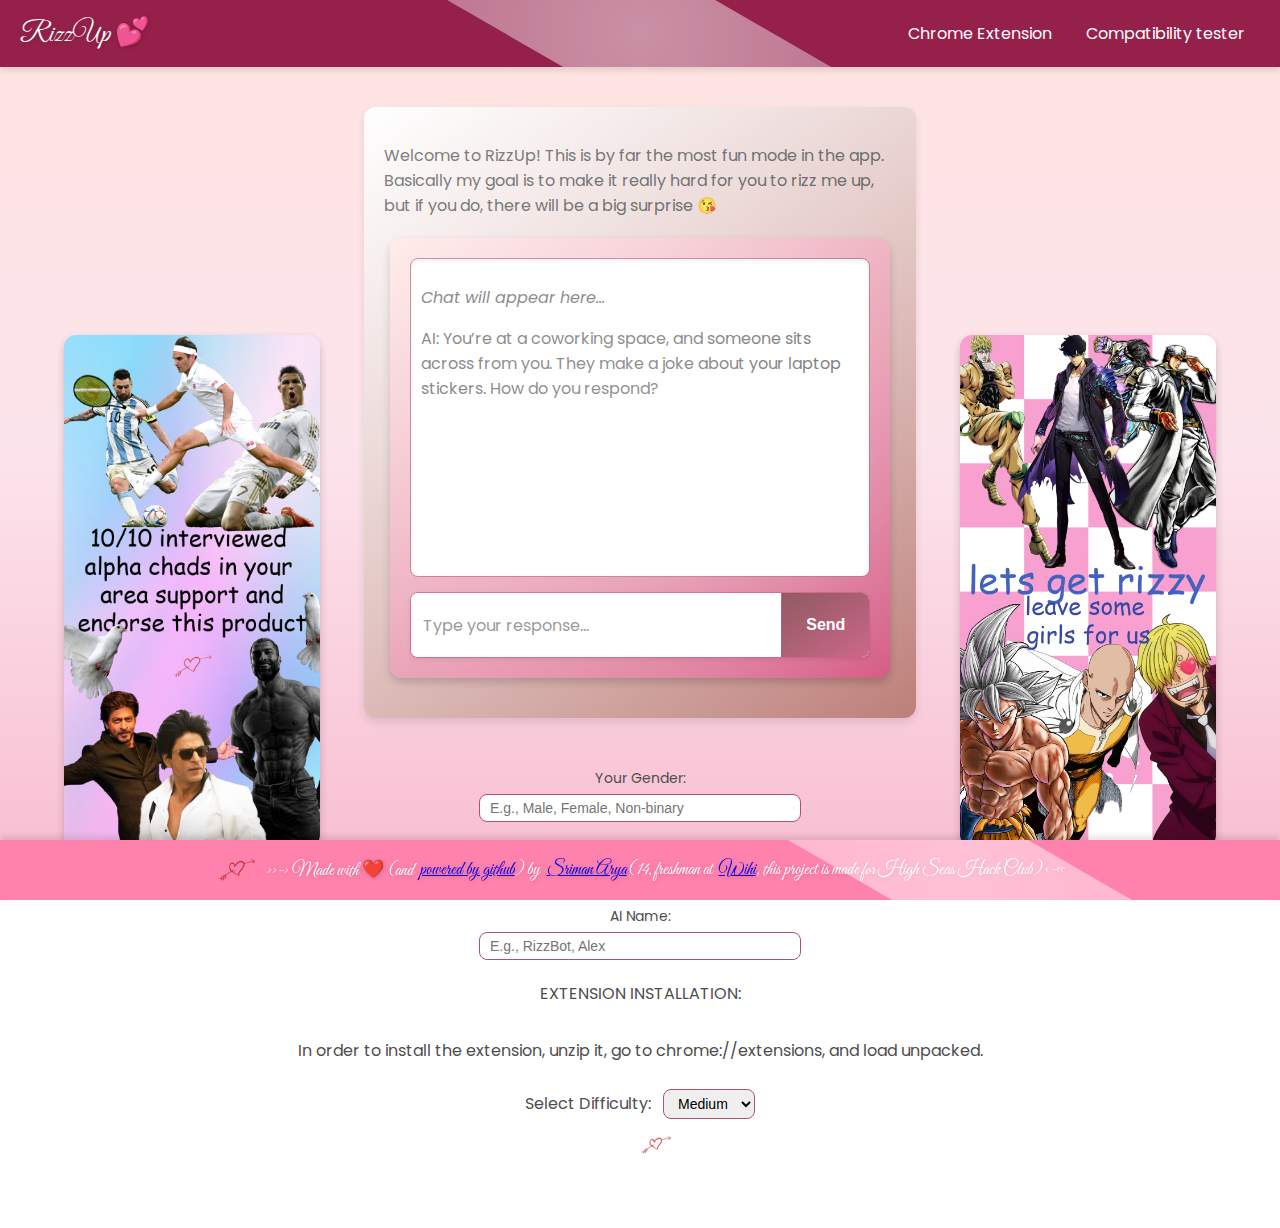
<file: index.html>
<!DOCTYPE html>
<html lang="en">
<head>
    <meta charset="UTF-8">
    <meta name="viewport" content="width=device-width, initial-scale=1.0">
    <link rel="icon" type="image/x-icon" href="arrowfav.ico">
    <title>RizzUp</title>
    <link rel="stylesheet" href="style.css">
</head>
<body>
    <header>
        <nav class="navbar">
            <a href="index.html" class="logo">RizzUp 💕</a>
            <div class="nav-links">
                <a href="extension.zip", download>Chrome Extension</a>
                <a href="ct.html">Compatibility tester</a>
            </div>
        </nav>
    </header>
    <img src="poster1v2.png" alt="Left Banner" class="banner left-banner">
    <img src="poster2.png" alt="Right Banner" class="banner right-banner">
    <div class="container">
        <div class="description">
            <p>Welcome to RizzUp! This is by far the most fun mode in the app. Basically my goal is to make it really hard for you to rizz me up, but if you do, there will be a big surprise 😘</p>
        </div>
        <div class="banner-container">
        </div>
        <div class="chat-box">
            <div id="chat-messages" class="chat-messages">
                <!-- Placeholder for messages -->
                <p><em>Chat will appear here...</em></p>
            </div>
            <div class="chat-input">
                <input id="chat-input" type="text" placeholder="Type your response..." />
                <button id="send-button">Send</button>
            </div>
        </div>
    </div>
    <div class="customization-panel">
        <label for="userGender">Your Gender:</label>
        <input type="text" id="userGender" placeholder="E.g., Male, Female, Non-binary">
        
        <label for="aiGender">AI Gender:</label>
        <input type="text" id="aiGender" placeholder="E.g., Male, Female, Non-binary">
        
        <label for="aiName">AI Name:</label>
        <input type="text" id="aiName" placeholder="E.g., RizzBot, Alex">
        <p> EXTENSION INSTALLATION: </p>
        <p>In order to install the extension, unzip it, go to chrome://extensions, and load unpacked.</p>
    </div>
    
    <div class="difficulty-selector">
        <label for="difficulty">Select Difficulty:</label>
        <select id="difficulty">
            <option value="easy">Easy</option>
            <option value="medium" selected>Medium</option>
            <option value="hard">Hard</option>
        </select>
    </div>
    <img src="arrowfav.ico" style="margin-left:50vw">
    <script type="module" src="script.js"></script>
    <script src="https://code.jquery.com/jquery-3.6.0.min.js"></script>
</body>
<footer class="footer">
    <div class="footer-content">
        <img src="arrowfav.png" alt="Love Icon" />
        >>-> Made with ❤️ (and &nbsp;<a href="https://github.com/TheSman122333">powered by github</a>) by &nbsp; <a href="https://www.linkedin.com/in/treeman33/">Sriman Arya</a> (14, freshman at &nbsp; <a href="https://wihi.org">Wihi</a>, this project is made for High Seas Hack Club) <-<<
    </div>
</footer>
</html>
</file>
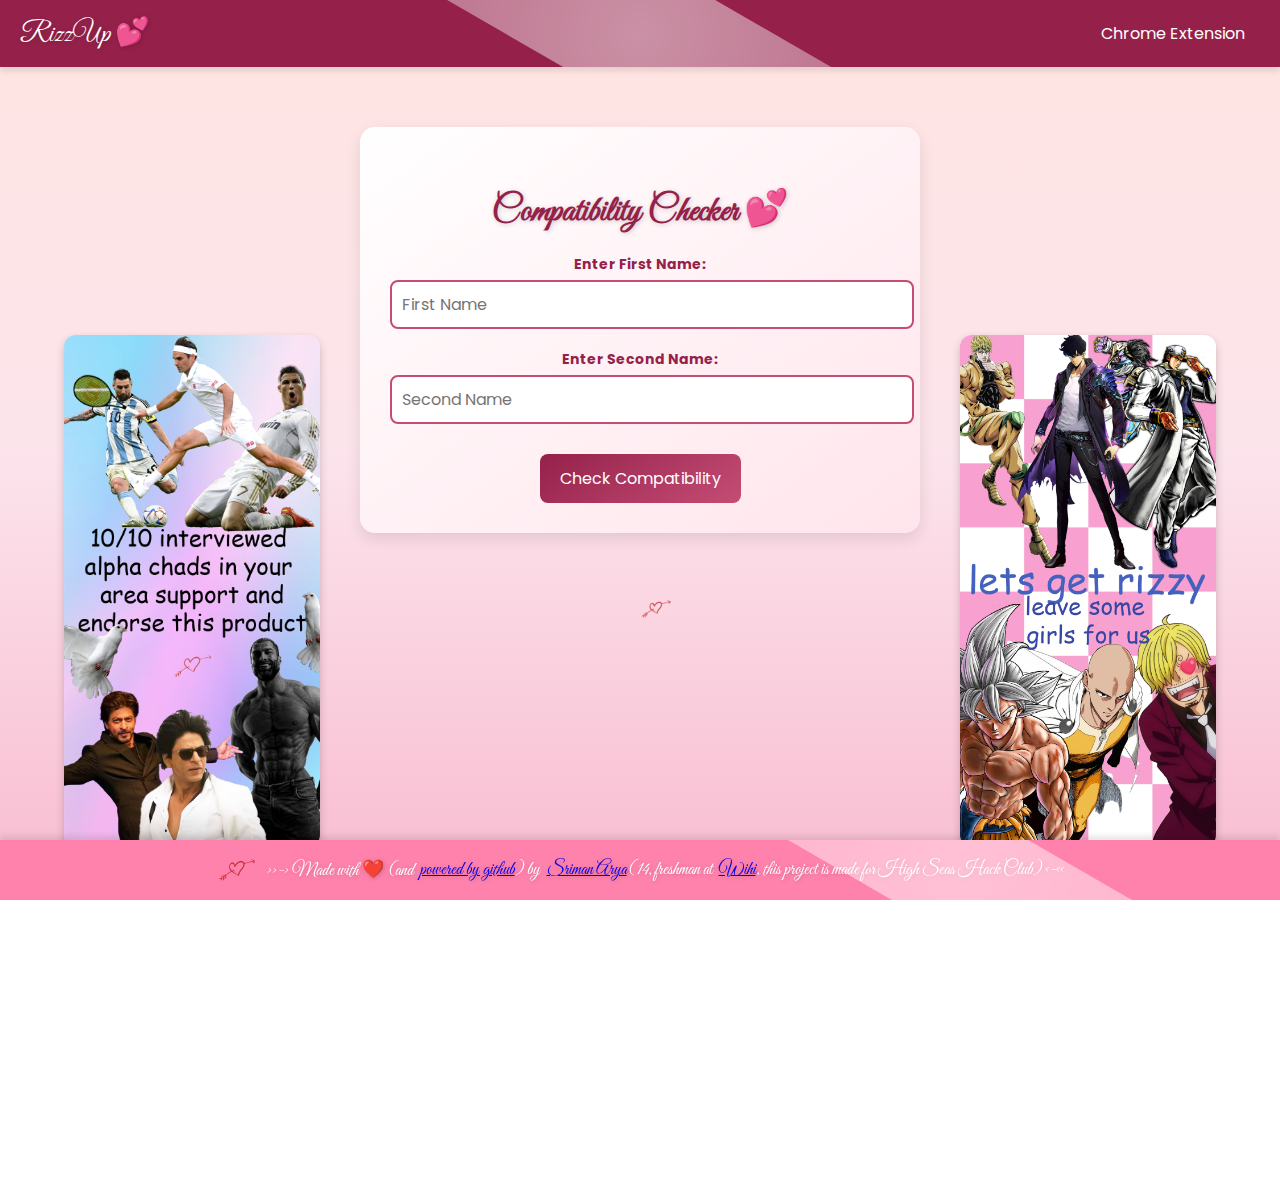
<file: ct.html>
<!DOCTYPE html>
<html lang="en">
<head>
    <meta charset="UTF-8">
    <meta name="viewport" content="width=device-width, initial-scale=1.0">
    <link rel="icon" type="image/x-icon" href="arrowfav.ico">
    <title>RizzUp</title>
    <link rel="stylesheet" href="stylect.css">
</head>
<body>
    <header>
        <nav class="navbar">
            <a href="index.html" class="logo">RizzUp 💕</a>
            <div class="nav-links">
                <a href="extension.zip" download="extension.zip">Chrome Extension</a>
            </div>
        </nav>
    </header>
    <img src="poster1v2.png" alt="Left Banner" class="banner left-banner">
    <img src="poster2.png" alt="Right Banner" class="banner right-banner">
    <div class="compatibility-test">
        <h2>Compatibility Checker 💕</h2>
        <form id="name-compatibility-form" onsubmit="handleFormSubmit(event)">
            <div class="input-group">
                <label for="name1">Enter First Name:</label>
                <input type="text" id="name1" name="name1" placeholder="First Name" required>
            </div>
            <div class="input-group">
                <label for="name2">Enter Second Name:</label>
                <input type="text" id="name2" name="name2" placeholder="Second Name" required>
            </div>
            <button type="submit" class="check-button">Check Compatibility</button>
        </form>
        <div id="compatibility-result" class="compatibility-result"></div>
    </div>

    <script>
        function handleFormSubmit(event) {
            event.preventDefault(); // Prevent form submission
            checkCompatibility();  // Call the compatibility checker
        }

        function checkCompatibility() {
            const name1 = document.getElementById('name1').value.trim();
            const name2 = document.getElementById('name2').value.trim();
            const resultDiv = document.getElementById('compatibility-result');

            if (name1 === '' || name2 === '') {
                resultDiv.textContent = 'Please enter both names!';
                resultDiv.classList.add('show');
                return;
            }

            // Calculate compatibility score (random percentage for now)
            const compatibilityScore = Math.floor(Math.random() * 101);
            resultDiv.textContent = `${name1} and ${name2}'s compatibility is ${compatibilityScore}%! 💖`;
            resultDiv.classList.add('show');
        }
    </script>
    <img src="arrowfav.ico" style="margin-left:50vw">

    <script src="https://code.jquery.com/jquery-3.6.0.min.js"></script>
</body>
<footer class="footer">
    <div class="footer-content">
        <img src="arrowfav.png" alt="Love Icon" />
        >>-> Made with ❤️ (and &nbsp;<a href="https://github.com/TheSman122333">powered by github</a>) by &nbsp; 
        <a href="https://www.linkedin.com/in/treeman33/">Sriman Arya</a> 
        (14, freshman at &nbsp;<a href="https://wihi.org">Wihi</a>, this project is made for High Seas Hack Club) <-<<
    </div>
</footer>
</html>
</file>
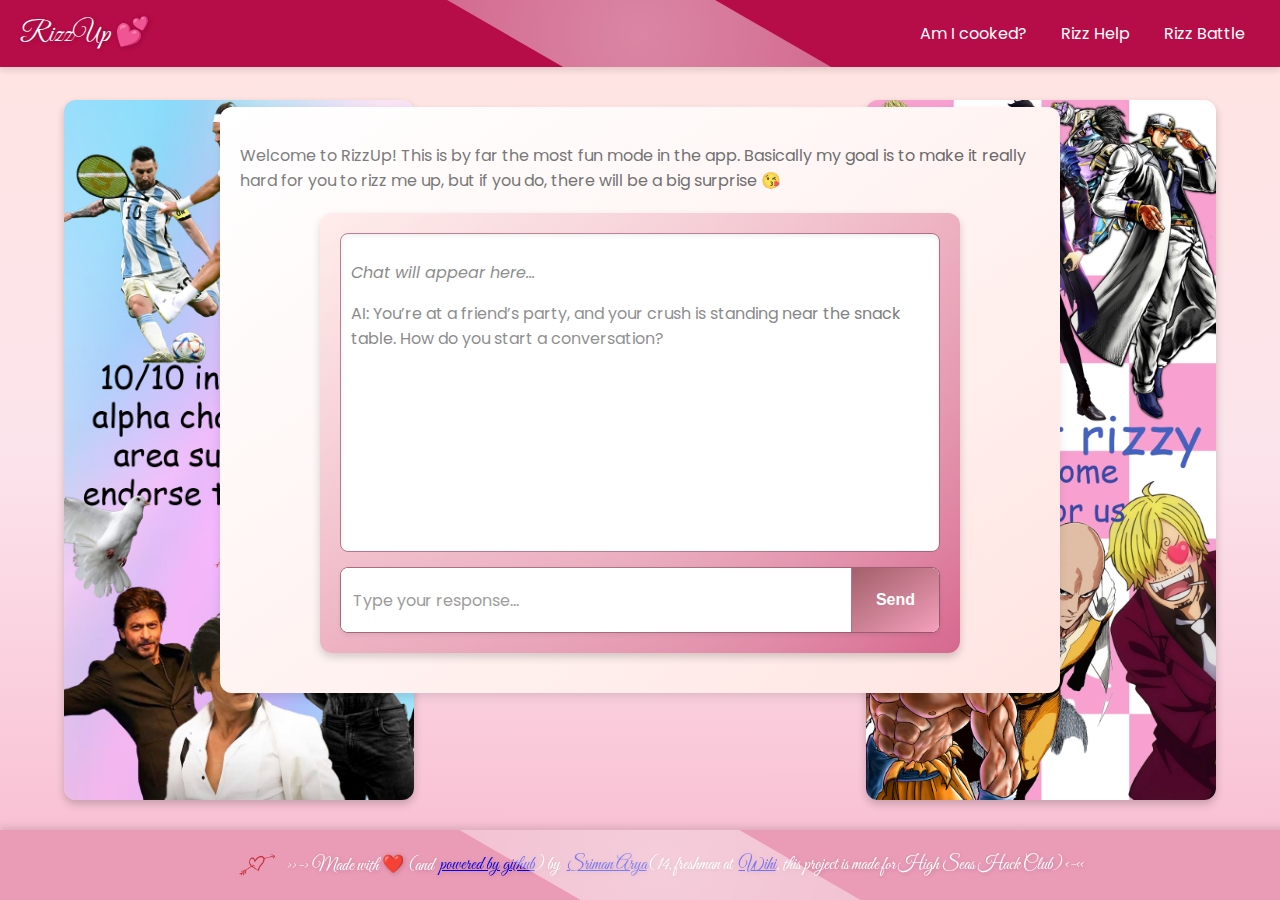
<file: rizzbattle.html>
<!DOCTYPE html>
<html lang="en">
<head>
    <meta charset="UTF-8">
    <meta name="viewport" content="width=device-width, initial-scale=1.0">
    <link rel="icon" type="image/x-icon" href="arrowfav.ico">
    <title>RizzUp</title>
    <link rel="stylesheet" href="rizzbattle.css">
</head>
<body>
    <header>
        <nav class="navbar">
            <a href="index.html" class="logo">RizzUp 💕</a>
            <div class="nav-links">
                <a href="amicooked.html">Am I cooked?</a>
                <a href="rizzhelp.html">Rizz Help</a>
                <a href="rizzbattle.html">Rizz Battle</a>
            </div>
        </nav>
    </header>
    <img src="poster1v2.png" alt="Left Banner" class="banner left-banner" style="width:350px">
    <img src="poster2.png" alt="Right Banner" class="banner right-banner" style="width:350px">
    <div class="container">
        <div class="description">
            <p>Welcome to RizzUp! This is by far the most fun mode in the app. Basically my goal is to make it really hard for you to rizz me up, but if you do, there will be a big surprise 😘</p>
        </div>
        <div class="banner-container">
        </div>
        <div class="chat-box">
            <div id="chat-messages" class="chat-messages">
                <!-- Placeholder for messages -->
                <p><em>Chat will appear here...</em></p>
            </div>
            <div class="chat-input">
                <input id="chat-input" type="text" placeholder="Type your response..." />
                <button id="send-button">Send</button>
            </div>
        </div>
    </div>
    <script type="module" src="rizzbattle.js"></script>
</body>
<footer class="footer">
    <div class="footer-content">
        <img src="arrowfav.png" alt="Love Icon" />
        >>-> Made with ❤️ (and &nbsp;<a href="https://github.com/TheSman122333">powered by github</a>) by &nbsp; <a href="https://www.linkedin.com/in/treeman33/">Sriman Arya</a> (14, freshman at &nbsp; <a href="https://wihi.org">Wihi</a>, this project is made for High Seas Hack Club) <-<<
    </div>
</footer>
</html>
</file>
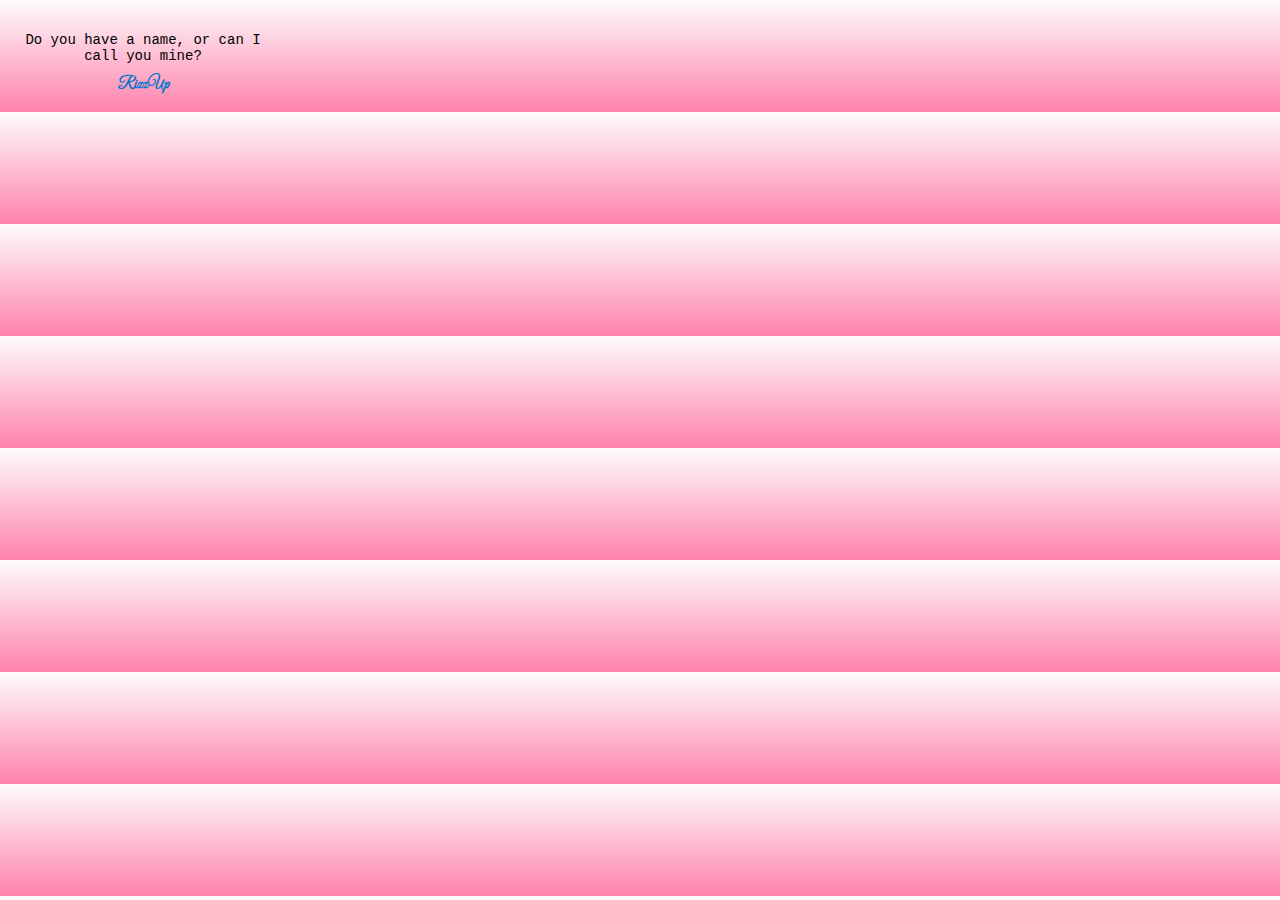
<file: extension/popup.html>
<!DOCTYPE html>
<html lang="en">
<head>
  <meta charset="UTF-8">
  <meta name="viewport" content="width=device-width, initial-scale=1.0">
  <title>Pick Up Line</title>
  <link rel="stylesheet" href="styles.css">
</head>
<body>
  <div id="content">
    <p id="pickup-line"></p>
    <a id="rizz-link" href="https://thesman122333.github.io/rizzup" target="_blank">RizzUp</a>
  </div>
  <script src="popup.js"></script>
</body>
</html>
</file>
<file: style.css>
/* Global Styles */
@import url('https://fonts.googleapis.com/css2?family=Great+Vibes&family=Poppins:wght@300;400&display=swap');


html, body {
    font-family: 'Poppins', sans-serif;
    margin: 0;
    padding: 0;
    height: 110%; /* Ensures the body spans the entire viewport height */
    background: linear-gradient(180deg, #ffe4e1, #fce4ec, #f8bbd0);
    background-size: cover; /* Ensures the gradient fills the screen */
    background-attachment: fixed; /* Keeps the background fixed while scrolling */
    color: #4d4d4d; /* Softer text tone */
    overflow-x: hidden; /* Prevent horizontal scrolling */
    position: relative; /* Required for the pseudo-element positioning */
    z-index: 0; /* Keep body content below the overlay */
    min-height: 126vh;
    padding-bottom: 60px; /* Matches the footer height */
    box-sizing: border-box; /* Ensure padding calculation doesn't break layout */
}
/* Navbar */
.navbar {
    display: flex;
    justify-content: space-between;
    align-items: center;
    padding: 15px 20px;
    background-color: #95214a;
    box-shadow: 0 4px 6px rgba(0, 0, 0, 0.1);
    position: relative;
    overflow: hidden;
}

p{
    left: 50%;
    right: 50%
}

.navbar:before {
    content: '';
    position: absolute;
    top: -50%;
    left: -50%;
    width: 200%;
    height: 200%;
    background: radial-gradient(circle, rgba(255, 255, 255, 0.5) 0%, rgba(255, 255, 255, 0) 70%);
    transform: rotate(30deg);
    animation: glare 6s linear infinite;
    pointer-events: none;
}

.navbar .logo {
    font-family: 'Great Vibes', cursive;
    font-size: 28px;
    color: #fff;
    text-decoration: none;
    text-shadow: 1px 1px 5px rgba(0, 0, 0, 0.2);
}

.navbar .nav-links a {
    margin: 0 15px;
    font-size: 16px;
    color: #fff;
    text-decoration: none;
    transition: color 0.3s, transform 0.3s;
    font-family: 'Poppins', sans-serif;
}

.navbar .nav-links a:hover {
    transform: scale(1.1);
    background-color: #ffffff;
    color: #95214a;
    transition: transform 0.3s ease, background-color 0.3s ease, color 0.3s ease;
}


/* Container and Content */
.container {
    width: 40%;
    margin: 40px auto;
    padding: 20px;
    background: linear-gradient(145deg, #fff, #bd7f79);
    border-radius: 12px;
    box-shadow: 0 4px 10px rgba(0, 0, 0, 0.1);
    position: relative;
    overflow: hidden;
}

.container:after {
    content: '';
    position: absolute;
    top: 0;
    left: 0;
    width: 100%;
    height: 100%;
    background: linear-gradient(145deg, rgba(255, 255, 255, 0.3), rgba(255, 255, 255, 0));
    pointer-events: none;
}

/* Chat Box */
.chat-box {
    margin: 20px auto;
    background: linear-gradient(145deg, #ffe4e1, #cf4474);
    border-radius: 12px;
    padding: 20px;
    width: 90%;
    max-width: 600px;
    height: 400px;
    display: flex;
    flex-direction: column;
    justify-content: space-between;
    box-shadow: 0 4px 8px rgba(0, 0, 0, 0.2);
    position: relative;
    overflow: hidden;
}

/* Chat Messages */
.chat-messages {
    overflow-y: auto;
    flex-grow: 1;
    margin-bottom: 15px;
    padding: 10px;
    background: #fff;
    border-radius: 8px;
    border: 1px solid #a95572;
    box-shadow: inset 0 2px 4px rgba(0, 0, 0, 0.1);
    font-family: 'Poppins', sans-serif;
    max-height: 300px; /* Limit the height */
}

/* Chat Input Area */
.chat-input {
    display: flex;
    border: 1px solid #c4406e;
    border-radius: 8px;
    overflow: hidden;
    background: #fff;
    box-shadow: 0 2px 4px rgba(0, 0, 0, 0.1);
}

/* Input Field */
.chat-input input {
    flex-grow: 1;
    padding: 12px;
    border: none; /* Remove default border */
    outline: none; /* Remove outline for cleaner look */
    font-size: 16px;
    color: #4d4d4d;
    border-right: 1px solid #9a3859; /* Divider between input and button */
    font-family: 'Poppins', sans-serif;
    height: 40px; /* Fixed height for input box */
    resize: none; /* Prevent resizing */
}

/* Send Button */
.chat-input button {
    background: linear-gradient(145deg, #6f2530, #c44d75);
    color: #fff;
    border: none;
    padding: 12px 24px;
    font-size: 16px;
    font-weight: bold;
    cursor: pointer;
    transition: background 0.3s ease, transform 0.2s;
    display: flex;
    align-items: center;
    justify-content: center;
    text-align: center;
    line-height: 1; /* Ensures text is vertically centered */
    white-space: nowrap; /* Prevents text from wrapping */
    min-width: 0; /* Ensures the button can shrink without constraints */
}

.chat-input button:hover {
    background: linear-gradient(145deg, #bc496f, #ffbfc9);
    transform: scale(1.05);
}

/* Chat Box Glare Effect */
.chat-box:before {
    content: '';
    position: absolute;
    top: -50%;
    left: -50%;
    width: 200%;
    height: 200%;
    background: radial-gradient(circle, rgba(255, 255, 255, 0.3) 0%, rgba(255, 255, 255, 0) 80%);
    transform: rotate(30deg);
    animation: glare 6s linear infinite;
    pointer-events: none;
}

/* Footer */
.footer {
    display: flex;
    justify-content: center;
    align-items: center;
    padding: 15px 20px;
    background-color: #ff82ad;
    box-shadow: 0 -4px 6px rgba(0, 0, 0, 0.1);
    position: fixed; /* Keeps the footer at the bottom */
    bottom: 0;
    left: 0;
    width: 100%;
    height: 60px; /* Fixed height to prevent size changes */
    z-index: 10; /* Ensures the footer is above other elements */
    overflow: hidden;
    box-sizing: border-box; /* Ensures padding doesn't affect size */
}

/* Footer Glare Effect */
.footer:before {
    content: '';
    position: absolute;
    top: -50%;
    left: -50%;
    width: 250%;
    height: 200%;
    background: radial-gradient(circle, rgba(255, 255, 255, 0.5) 0%, rgba(255, 255, 255, 0) 70%);
    transform: rotate(30deg);
    animation: glare 6s linear infinite;
    pointer-events: none;
}

/* Footer Content */
.footer .footer-content {
    font-family: 'Great Vibes', cursive;
    font-size: 18px;
    color: #fff;
    text-shadow: 1px 1px 5px rgba(0, 0, 0, 0.2);
    display: flex;
    align-items: center;
    justify-content: center;
    text-align: center; /* Ensure centered text layout */
}

/* Footer Image */
.footer img {
    width: 40px;  /* Fixed size for consistent layout */
    height: 40px;
    margin-right: 10px; /* Space between image and text */
    border-radius: 50%; /* Optional: make the image round */
}

@keyframes glare {
    0% {
        transform: translate(-100%, -100%) rotate(30deg);
    }
    100% {
        transform: translate(100%, 100%) rotate(30deg);
    }
}

/* Banners */
.banner {
    position: absolute;
    top: 50%;
    width: 20%; /* Use percentage to adapt to different screen sizes */
    max-width: 600px; /* Optional: Limit maximum width */
    height: auto; /* Maintain aspect ratio */
    transform: translateY(-50%); /* Center vertically */
    z-index: 1; /* Ensure banners are above the background */
    border-radius: 12px; /* Adds slight rounding to the corners */
    box-shadow: 0 4px 8px rgba(0, 0, 0, 0.2); /* Optional: Adds a soft shadow for depth */
    transition: transform 0.3s ease, box-shadow 0.3s ease; /* Smooth animation */
}

/* Left Banner */
.left-banner {
    left: 5vw; /* Adjust horizontal offset as needed */
}

/* Right Banner */
.right-banner {
    right: 5vw; /* Adjust horizontal offset as needed */
}

/* Hover Effect */
.banner:hover {
    transform: translateY(-50%) scale(1.1); /* Slightly enlarge and keep vertically centered */
    box-shadow: 0 6px 12px rgba(0, 0, 0, 0.3); /* Add a deeper shadow */
    filter: brightness(1.1); /* Slightly brighten the image */
}

/* Ensure Main Content is Above the Banners */
.container {
    position: relative;
    z-index: 2; /* Place above banners */
}

/* Hide banners on small screens */ 
@media (orientation: portrait) {
    @media (max-width: 768px), (max-height: 600px) {
    /* Hide all elements except the body */
    body * {
        display: none;
    }

    /* Show the mobile compatibility message */
    body::before {
        content: "This website only works on landscape mode, Sorry ❤️";
        display: block;
        text-align: center;
        font-size: 20px;
        color: #333;
        padding: 20px;
        position: absolute;
        top: 50%;
        left: 50%;
        transform: translate(-50%, -50%);
    }
    .footer{
        display:none;
    }
}
}

.customization-panel {
    display: flex;
    flex-direction: column;
    align-items: center;
    font-family: 'Poppins', sans-serif;
    color: #4d4d4d;
}

.customization-panel label {
    margin-top: 10px;
    font-size: 14px;
}

.customization-panel input {
    padding: 5px 10px;
    margin: 5px 0;
    font-size: 14px;
    border: 1px solid #a95572;
    border-radius: 8px;
    width: 90%;
    max-width: 300px;
    outline: none;
    transition: border-color 0.3s ease;
}

.customization-panel input:focus {
    border-color: #c44d75;
}

.difficulty-selector {
    margin: 10px 0;
    text-align: center;
    font-family: 'Poppins', sans-serif;
    color: #4d4d4d;
}

.difficulty-selector label {
    margin-right: 8px;
    font-size: 16px;
}

.difficulty-selector select {
    padding: 5px 10px;
    font-size: 14px;
    border: 1px solid #a95572;
    border-radius: 8px;
    outline: none;
    transition: border-color 0.3s ease;
}

.difficulty-selector select:focus {
    border-color: #c44d75;
}
</file>
<file: stylect.css>
/* Global Styles */
@import url('https://fonts.googleapis.com/css2?family=Great+Vibes&family=Poppins:wght@300;400&display=swap');


html, body {
    font-family: 'Poppins', sans-serif;
    margin: 0;
    padding: 0;
    height: 110%; /* Ensures the body spans the entire viewport height */
    background: linear-gradient(180deg, #ffe4e1, #fce4ec, #f8bbd0);
    background-size: cover; /* Ensures the gradient fills the screen */
    background-attachment: fixed; /* Keeps the background fixed while scrolling */
    color: #4d4d4d; /* Softer text tone */
    overflow-x: hidden; /* Prevent horizontal scrolling */
    position: relative; /* Required for the pseudo-element positioning */
    z-index: 0; /* Keep body content below the overlay */
    min-height: 126vh;
    padding-bottom: 60px; /* Matches the footer height */
    box-sizing: border-box; /* Ensure padding calculation doesn't break layout */
}
/* Navbar */
.navbar {
    display: flex;
    justify-content: space-between;
    align-items: center;
    padding: 15px 20px;
    background-color: #95214a;
    box-shadow: 0 4px 6px rgba(0, 0, 0, 0.1);
    position: relative;
    overflow: hidden;
}

p{
    left: 50%;
    right: 50%
}

.navbar:before {
    content: '';
    position: absolute;
    top: -50%;
    left: -50%;
    width: 200%;
    height: 200%;
    background: radial-gradient(circle, rgba(255, 255, 255, 0.5) 0%, rgba(255, 255, 255, 0) 70%);
    transform: rotate(30deg);
    animation: glare 6s linear infinite;
    pointer-events: none;
}

.navbar .logo {
    font-family: 'Great Vibes', cursive;
    font-size: 28px;
    color: #fff;
    text-decoration: none;
    text-shadow: 1px 1px 5px rgba(0, 0, 0, 0.2);
}

.navbar .nav-links a {
    margin: 0 15px;
    font-size: 16px;
    color: #fff;
    text-decoration: none;
    transition: color 0.3s, transform 0.3s;
    font-family: 'Poppins', sans-serif;
}

.navbar .nav-links a:hover {
    transform: scale(1.1);
    background-color: #ffffff;
    color: #95214a;
    transition: transform 0.3s ease, background-color 0.3s ease, color 0.3s ease;
}


/* Container and Content */
.container {
    width: 40%;
    margin: 40px auto;
    padding: 20px;
    background: linear-gradient(145deg, #fff, #bd7f79);
    border-radius: 12px;
    box-shadow: 0 4px 10px rgba(0, 0, 0, 0.1);
    position: relative;
    overflow: hidden;
}

.container:after {
    content: '';
    position: absolute;
    top: 0;
    left: 0;
    width: 100%;
    height: 100%;
    background: linear-gradient(145deg, rgba(255, 255, 255, 0.3), rgba(255, 255, 255, 0));
    pointer-events: none;
}

/* Chat Box */
.chat-box {
    margin: 20px auto;
    background: linear-gradient(145deg, #ffe4e1, #cf4474);
    border-radius: 12px;
    padding: 20px;
    width: 90%;
    max-width: 600px;
    height: 400px;
    display: flex;
    flex-direction: column;
    justify-content: space-between;
    box-shadow: 0 4px 8px rgba(0, 0, 0, 0.2);
    position: relative;
    overflow: hidden;
}

/* Chat Messages */
.chat-messages {
    overflow-y: auto;
    flex-grow: 1;
    margin-bottom: 15px;
    padding: 10px;
    background: #fff;
    border-radius: 8px;
    border: 1px solid #a95572;
    box-shadow: inset 0 2px 4px rgba(0, 0, 0, 0.1);
    font-family: 'Poppins', sans-serif;
    max-height: 300px; /* Limit the height */
}

/* Chat Input Area */
.chat-input {
    display: flex;
    border: 1px solid #c4406e;
    border-radius: 8px;
    overflow: hidden;
    background: #fff;
    box-shadow: 0 2px 4px rgba(0, 0, 0, 0.1);
}

/* Input Field */
.chat-input input {
    flex-grow: 1;
    padding: 12px;
    border: none; /* Remove default border */
    outline: none; /* Remove outline for cleaner look */
    font-size: 16px;
    color: #4d4d4d;
    border-right: 1px solid #9a3859; /* Divider between input and button */
    font-family: 'Poppins', sans-serif;
    height: 40px; /* Fixed height for input box */
    resize: none; /* Prevent resizing */
}

/* Send Button */
.chat-input button {
    background: linear-gradient(145deg, #6f2530, #c44d75);
    color: #fff;
    border: none;
    padding: 12px 24px;
    font-size: 16px;
    font-weight: bold;
    cursor: pointer;
    transition: background 0.3s ease, transform 0.2s;
    display: flex;
    align-items: center;
    justify-content: center;
    text-align: center;
    line-height: 1; /* Ensures text is vertically centered */
    white-space: nowrap; /* Prevents text from wrapping */
    min-width: 0; /* Ensures the button can shrink without constraints */
}

.chat-input button:hover {
    background: linear-gradient(145deg, #bc496f, #ffbfc9);
    transform: scale(1.05);
}

/* Chat Box Glare Effect */
.chat-box:before {
    content: '';
    position: absolute;
    top: -50%;
    left: -50%;
    width: 200%;
    height: 200%;
    background: radial-gradient(circle, rgba(255, 255, 255, 0.3) 0%, rgba(255, 255, 255, 0) 80%);
    transform: rotate(30deg);
    animation: glare 6s linear infinite;
    pointer-events: none;
}

/* Footer */
.footer {
    display: flex;
    justify-content: center;
    align-items: center;
    padding: 15px 20px;
    background-color: #ff82ad;
    box-shadow: 0 -4px 6px rgba(0, 0, 0, 0.1);
    position: fixed; /* Keeps the footer at the bottom */
    bottom: 0;
    left: 0;
    width: 100%;
    height: 60px; /* Fixed height to prevent size changes */
    z-index: 10; /* Ensures the footer is above other elements */
    overflow: hidden;
    box-sizing: border-box; /* Ensures padding doesn't affect size */
}

/* Footer Glare Effect */
.footer:before {
    content: '';
    position: absolute;
    top: -50%;
    left: -50%;
    width: 250%;
    height: 200%;
    background: radial-gradient(circle, rgba(255, 255, 255, 0.5) 0%, rgba(255, 255, 255, 0) 70%);
    transform: rotate(30deg);
    animation: glare 6s linear infinite;
    pointer-events: none;
}

/* Footer Content */
.footer .footer-content {
    font-family: 'Great Vibes', cursive;
    font-size: 18px;
    color: #fff;
    text-shadow: 1px 1px 5px rgba(0, 0, 0, 0.2);
    display: flex;
    align-items: center;
    justify-content: center;
    text-align: center; /* Ensure centered text layout */
}

/* Footer Image */
.footer img {
    width: 40px;  /* Fixed size for consistent layout */
    height: 40px;
    margin-right: 10px; /* Space between image and text */
    border-radius: 50%; /* Optional: make the image round */
}

@keyframes glare {
    0% {
        transform: translate(-100%, -100%) rotate(30deg);
    }
    100% {
        transform: translate(100%, 100%) rotate(30deg);
    }
}

/* Banners */
.banner {
    position: absolute;
    top: 50%;
    width: 20%; /* Use percentage to adapt to different screen sizes */
    max-width: 600px; /* Optional: Limit maximum width */
    height: auto; /* Maintain aspect ratio */
    transform: translateY(-50%); /* Center vertically */
    z-index: 1; /* Ensure banners are above the background */
    border-radius: 12px; /* Adds slight rounding to the corners */
    box-shadow: 0 4px 8px rgba(0, 0, 0, 0.2); /* Optional: Adds a soft shadow for depth */
    transition: transform 0.3s ease, box-shadow 0.3s ease; /* Smooth animation */
}

/* Left Banner */
.left-banner {
    left: 5vw; /* Adjust horizontal offset as needed */
}

/* Right Banner */
.right-banner {
    right: 5vw; /* Adjust horizontal offset as needed */
}

/* Hover Effect */
.banner:hover {
    transform: translateY(-50%) scale(1.1); /* Slightly enlarge and keep vertically centered */
    box-shadow: 0 6px 12px rgba(0, 0, 0, 0.3); /* Add a deeper shadow */
    filter: brightness(1.1); /* Slightly brighten the image */
}

/* Ensure Main Content is Above the Banners */
.container {
    position: relative;
    z-index: 2; /* Place above banners */
}

/* Hide banners on small screens */ 
@media (orientation: portrait) {
    @media (max-width: 768px), (max-height: 600px) {
    /* Hide all elements except the body */
    body * {
        display: none;
    }

    /* Show the mobile compatibility message */
    body::before {
        content: "This website only works on landscape mode, Sorry ❤️";
        display: block;
        text-align: center;
        font-size: 20px;
        color: #333;
        padding: 20px;
        position: absolute;
        top: 50%;
        left: 50%;
        transform: translate(-50%, -50%);
    }
    .footer{
        display:none;
    }
}
}

.customization-panel {
    display: flex;
    flex-direction: column;
    align-items: center;
    font-family: 'Poppins', sans-serif;
    color: #4d4d4d;
}

.customization-panel label {
    margin-top: 10px;
    font-size: 14px;
}

.customization-panel input {
    padding: 5px 10px;
    margin: 5px 0;
    font-size: 14px;
    border: 1px solid #a95572;
    border-radius: 8px;
    width: 90%;
    max-width: 300px;
    outline: none;
    transition: border-color 0.3s ease;
}

.customization-panel input:focus {
    border-color: #c44d75;
}

.difficulty-selector {
    margin: 10px 0;
    text-align: center;
    font-family: 'Poppins', sans-serif;
    color: #4d4d4d;
}

.difficulty-selector label {
    margin-right: 8px;
    font-size: 16px;
}

.difficulty-selector select {
    padding: 5px 10px;
    font-size: 14px;
    border: 1px solid #a95572;
    border-radius: 8px;
    outline: none;
    transition: border-color 0.3s ease;
}

.difficulty-selector select:focus {
    border-color: #c44d75;
}
/* Compatibility Checker Styles */
.compatibility-test {
    margin: 60px auto; /* Centered on page */
    padding: 30px;
    max-width: 500px;
    background: linear-gradient(145deg, #fff, #ffe5ec);
    border-radius: 15px;
    box-shadow: 0 6px 15px rgba(0, 0, 0, 0.1);
    text-align: center;
    position: relative;
    z-index: 2; /* Ensure it is above decorative elements */
    overflow: hidden;
}

.compatibility-test h2 {
    font-family: 'Great Vibes', cursive;
    font-size: 36px;
    color: #95214a;
    margin-bottom: 20px;
    text-shadow: 1px 1px 5px rgba(0, 0, 0, 0.2);
}

.compatibility-test .input-group {
    margin-bottom: 20px;
}

.compatibility-test label {
    font-family: 'Poppins', sans-serif;
    font-size: 14px;
    font-weight: bold;
    color: #95214a;
    margin-bottom: 5px;
    display: block;
}

.compatibility-test input {
    width: 100%;
    padding: 10px;
    font-size: 16px;
    border: 2px solid #c44d75;
    border-radius: 8px;
    outline: none;
    transition: border-color 0.3s ease, box-shadow 0.3s ease;
    font-family: 'Poppins', sans-serif;
}

.compatibility-test input:focus {
    border-color: #ff82ad;
    box-shadow: 0 0 5px rgba(255, 130, 173, 0.5);
}

.compatibility-test .check-button {
    margin-top: 10px;
    padding: 12px 20px;
    font-size: 16px;
    font-family: 'Poppins', sans-serif;
    color: #fff;
    background: linear-gradient(145deg, #95214a, #c44d75);
    border: none;
    border-radius: 8px;
    cursor: pointer;
    transition: background 0.3s ease, transform 0.2s ease;
}

.compatibility-test .check-button:hover {
    background: linear-gradient(145deg, #c44d75, #ff82ad);
    transform: scale(1.05);
}

.compatibility-result {
    margin-top: 20px;
    font-size: 18px;
    font-weight: bold;
    font-family: 'Poppins', sans-serif;
    color: #95214a;
    display: none; /* Hidden until result is displayed */
}

.compatibility-result.show {
    display: block; /* Reveal when result is calculated */
}

/* Adjustments for Mobile Compatibility */
@media screen and (max-width: 768px) {
    .compatibility-test {
        width: 90%;
        padding: 20px;
    }

    .compatibility-test h2 {
        font-size: 28px;
    }

    .compatibility-test input, 
    .compatibility-test .check-button {
        font-size: 14px;
    }

    .compatibility-result {
        font-size: 16px;
    }
}
</file>
<file: rizzbattle.css>
/* Global Styles */
@import url('https://fonts.googleapis.com/css2?family=Great+Vibes&family=Poppins:wght@300;400&display=swap');


html, body {
    font-family: 'Poppins', sans-serif;
    margin: 0;
    padding: 0;
    height: 100%; /* Ensures the body spans the entire viewport height */
    background: linear-gradient(180deg, #ffe4e1, #fce4ec, #f8bbd0);
    background-size: cover; /* Ensures the gradient fills the screen */
    background-attachment: fixed; /* Keeps the background fixed while scrolling */
    color: #4d4d4d; /* Softer text tone */
    overflow-x: hidden; /* Prevent horizontal scrolling */
    position: relative; /* Required for the pseudo-element positioning */
    z-index: 0; /* Keep body content below the overlay */
}
/* Navbar */
.navbar {
    display: flex;
    justify-content: space-between;
    align-items: center;
    padding: 15px 20px;
    background-color: #b60c48;
    box-shadow: 0 4px 6px rgba(0, 0, 0, 0.1);
    position: relative;
    overflow: hidden;
}

.navbar:before {
    content: '';
    position: absolute;
    top: -50%;
    left: -50%;
    width: 200%;
    height: 200%;
    background: radial-gradient(circle, rgba(255, 255, 255, 0.5) 0%, rgba(255, 255, 255, 0) 70%);
    transform: rotate(30deg);
    animation: glare 6s linear infinite;
    pointer-events: none;
}

.navbar .logo {
    font-family: 'Great Vibes', cursive;
    font-size: 28px;
    color: #fff;
    text-decoration: none;
    text-shadow: 1px 1px 5px rgba(0, 0, 0, 0.2);
}

.navbar .nav-links a {
    margin: 0 15px;
    font-size: 16px;
    color: #fff;
    text-decoration: none;
    transition: color 0.3s, transform 0.3s;
    font-family: 'Poppins', sans-serif;
}

.navbar .nav-links a:hover {
    transform: scale(1.1);
    background-color: #ffffff;
    color: #b60c48;
    transition: transform 0.3s ease, background-color 0.3s ease, color 0.3s ease;
}


/* Container and Content */
.container {
    max-width: 800px;
    margin: 40px auto;
    padding: 20px;
    background: linear-gradient(145deg, #fff, #ffe4e1);
    border-radius: 12px;
    box-shadow: 0 4px 10px rgba(0, 0, 0, 0.1);
    position: relative;
    overflow: hidden;
}

.container:after {
    content: '';
    position: absolute;
    top: 0;
    left: 0;
    width: 100%;
    height: 100%;
    background: linear-gradient(145deg, rgba(255, 255, 255, 0.3), rgba(255, 255, 255, 0));
    pointer-events: none;
}

/* Chat Box */
.chat-box {
    margin: 20px auto;
    background: linear-gradient(145deg, #ffe4e1, #d04f7c);
    border-radius: 12px;
    padding: 20px;
    width: 100%;
    max-width: 600px;
    height: 400px;
    display: flex;
    flex-direction: column;
    justify-content: space-between;
    box-shadow: 0 4px 8px rgba(0, 0, 0, 0.2);
    position: relative;
    overflow: hidden;
}

/* Chat Messages */
.chat-messages {
    overflow-y: auto;
    flex-grow: 1;
    margin-bottom: 15px;
    padding: 10px;
    background: #fff;
    border-radius: 8px;
    border: 1px solid #953e5c;
    box-shadow: inset 0 2px 4px rgba(0, 0, 0, 0.1);
    font-family: 'Poppins', sans-serif;
    max-height: 300px; /* Limit the height */
}

/* Chat Input Area */
.chat-input {
    display: flex;
    border: 1px solid #843450;
    border-radius: 8px;
    overflow: hidden;
    background: #fff;
    box-shadow: 0 2px 4px rgba(0, 0, 0, 0.1);
}

/* Input Field */
.chat-input input {
    flex-grow: 1;
    padding: 12px;
    border: none; /* Remove default border */
    outline: none; /* Remove outline for cleaner look */
    font-size: 16px;
    color: #4d4d4d;
    border-right: 1px solid #a04b68; /* Divider between input and button */
    font-family: 'Poppins', sans-serif;
    height: 40px; /* Fixed height for input box */
    resize: none; /* Prevent resizing */
}

/* Send Button */
.chat-input button {
    background: linear-gradient(145deg, #87303d, #f48fb1);
    color: #fff;
    border: none;
    padding: 12px 24px;
    font-size: 16px;
    font-weight: bold;
    cursor: pointer;
    transition: background 0.3s ease, transform 0.2s;
    display: flex;
    align-items: center;
    justify-content: center;
}

.chat-input button:hover {
    background: linear-gradient(145deg, #ef4a81, #ffb6c1);
    transform: scale(1.05);
}

/* Chat Box Glare Effect */
.chat-box:before {
    content: '';
    position: absolute;
    top: -50%;
    left: -50%;
    width: 200%;
    height: 200%;
    background: radial-gradient(circle, rgba(255, 255, 255, 0.3) 0%, rgba(255, 255, 255, 0) 80%);
    transform: rotate(30deg);
    animation: glare 6s linear infinite;
    pointer-events: none;
}

/* Footer */
.footer {
    display: flex;
    justify-content: center;
    align-items: center;
    padding: 15px 20px;
    background-color: #ea9bb6;
    box-shadow: 0 -4px 6px rgba(0, 0, 0, 0.1);
    position: fixed; /* Ensures the footer stays at the bottom */
    bottom: 0;
    left: 0;
    width: 100%;
    z-index: 10; /* Keeps the footer above other elements */
    overflow: hidden;
}

.footer:before {
    content: '';
    position: absolute;
    top: -50%;
    left: -50%;
    width: 200%;
    height: 200%;
    background: radial-gradient(circle, rgba(255, 255, 255, 0.5) 0%, rgba(255, 255, 255, 0) 70%);
    transform: rotate(30deg);
    animation: glare 6s linear infinite;
    pointer-events: none;
}

.footer .footer-content {
    font-family: 'Great Vibes', cursive;
    font-size: 18px;
    color: #fff;
    text-shadow: 1px 1px 5px rgba(0, 0, 0, 0.2);
    display: flex;
    align-items: center;
    justify-content: center;
}

.footer img {
    width: 40px;  /* Adjust size as needed */
    height: 40px;
    margin-right: 10px; /* Space between image and text */
    border-radius: 50%; /* Optional: make the image round */
}

@keyframes glare {
    0% {
        transform: translate(-100%, -100%) rotate(30deg);
    }
    100% {
        transform: translate(100%, 100%) rotate(30deg);
    }
}

/* Banners */
.banner {
    position: absolute;
    top: 50%;
    width: 100vw; /* Adjust size as needed */
    height: auto; /* Maintain aspect ratio */
    transform: translateY(-50%); /* Center vertically */
    z-index: 1; /* Ensure banners are above the background */
    border-radius: 12px; /* Adds slight rounding to the corners */
    box-shadow: 0 4px 8px rgba(0, 0, 0, 0.2); /* Optional: Adds a soft shadow for depth */
    transition: transform 0.3s ease, box-shadow 0.3s ease; /* Smooth animation */
}

/* Left Banner */
.left-banner {
    left: 5vw; /* Adjust horizontal offset as needed */
}

/* Right Banner */
.right-banner {
    right: 5vw; /* Adjust horizontal offset as needed */
}

/* Hover Effect */
.banner:hover {
    transform: translateY(-50%) scale(1.1); /* Slightly enlarge and keep vertically centered */
    box-shadow: 0 6px 12px rgba(0, 0, 0, 0.3); /* Add a deeper shadow */
    filter: brightness(1.1); /* Slightly brighten the image */
}

/* Ensure Main Content is Above the Banners */
.container {
    position: relative;
    z-index: 2; /* Place above banners */
}

/* Hide banners on small screens */
@media (max-width: 768px), (max-height: 600px) {
    .banner {
        display: none;
    }
}
</file>
<file: extension/styles.css>
@import url('https://fonts.googleapis.com/css2?family=Great+Vibes&family=Poppins:wght@300;400&display=swap');

body {
    font-family: 'Courier New', Courier, monospace, sans-serif;
    width: 250px;
    padding: 10px;
    background: linear-gradient(#FDFCFB, #FF82AD)
  }
  
  #content {
    text-align: center;
  }
  
  #pickup-line {
    font-size: 14px;
    margin-bottom: 10px;
  }
  
  a {
    color: #0077cc;
    font-family: 'Great Vibes', 'Poppins';
    text-decoration: none;
    font-weight: bold;
  }
</file>
